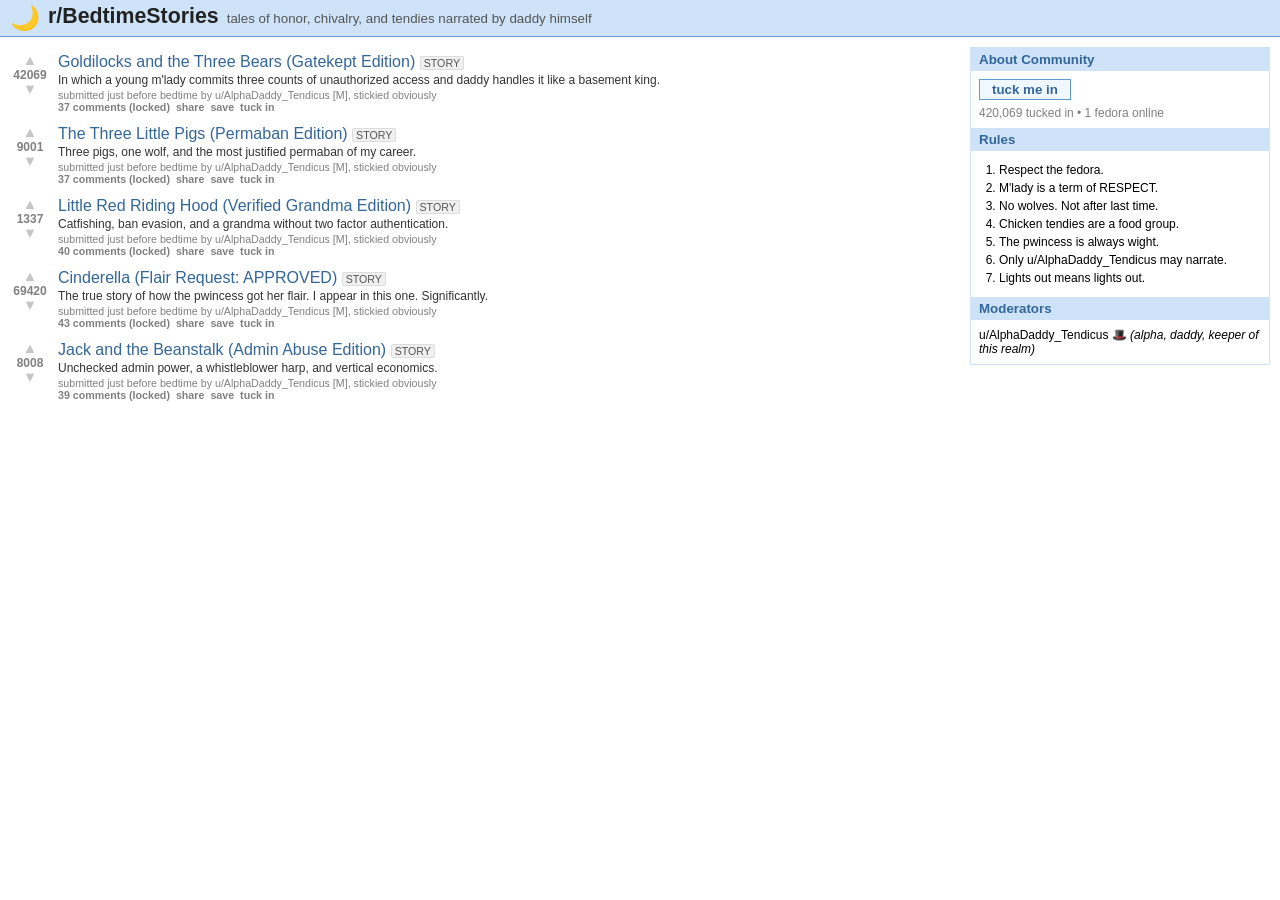
<file: docs/index.html>
<!DOCTYPE html>
<html lang="en">
<head>
<meta charset="utf-8">
<meta name="viewport" content="width=device-width, initial-scale=1">
<title>r/BedtimeStories — REM Sleep</title>
<link rel="icon" href="data:image/svg+xml,<svg xmlns='http://www.w3.org/2000/svg' viewBox='0 0 100 100'><text y='.9em' font-size='90'>🎩</text></svg>">
<link rel="stylesheet" href="styles.css">
</head>
<body>
<div id="app"></div>

<script>window.REM_STORIES = [];</script>
<script src="stories/goldilocks.js"></script>
<script src="stories/three-little-pigs.js"></script>
<script src="stories/red-riding-hood.js"></script>
<script src="stories/cinderella.js"></script>
<script src="stories/jack-beanstalk.js"></script>
<script src="narrator.js"></script>
<script src="app.js"></script>
</body>
</html>
</file>
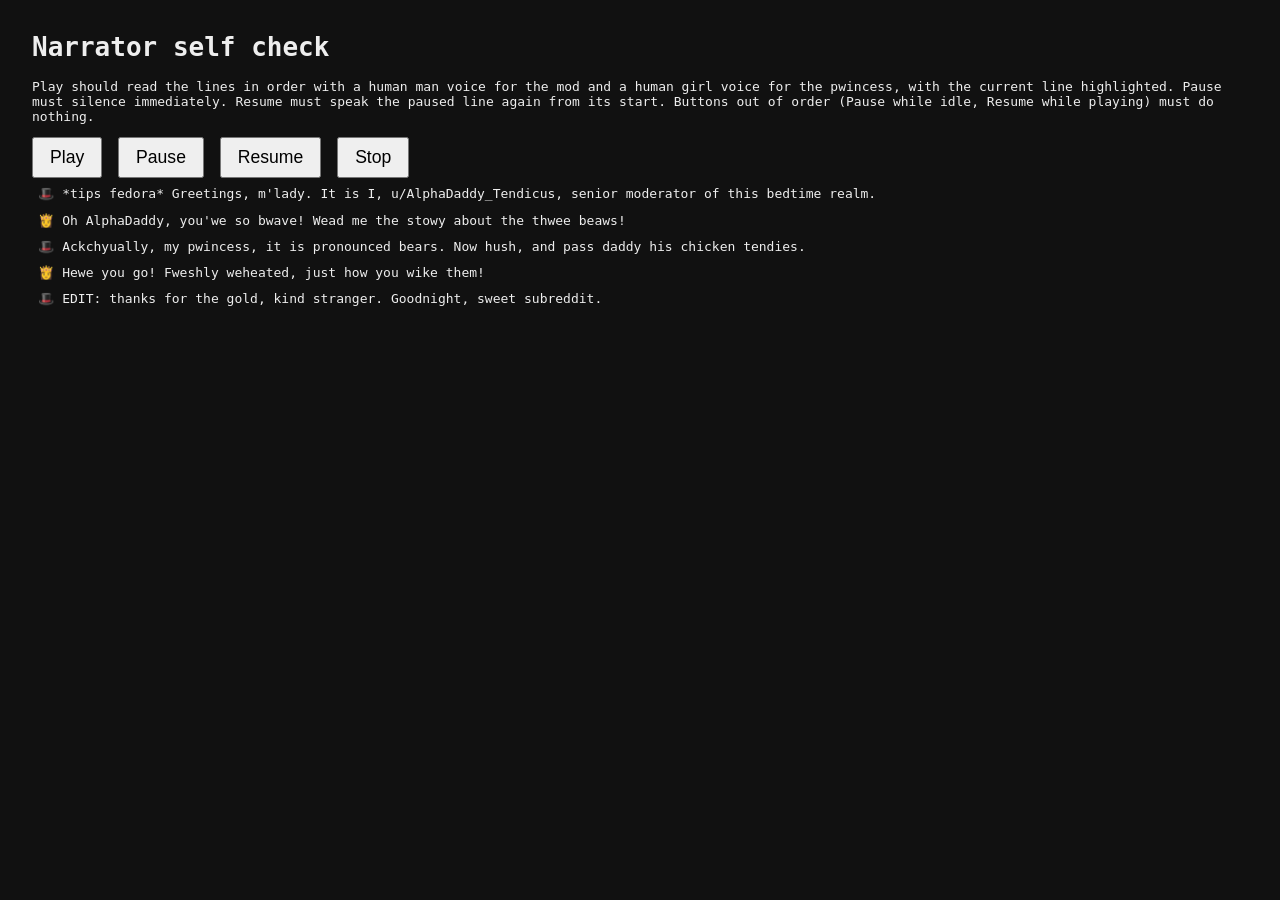
<file: docs/tts-check.html>
<!DOCTYPE html>
<html lang="en">
<head>
<meta charset="utf-8">
<meta name="viewport" content="width=device-width, initial-scale=1">
<title>REM Sleep narrator self check</title>
<style>
  body { font-family: monospace; margin: 2rem; background: #111; color: #eee; }
  button { font-size: 1.1rem; padding: .5rem 1rem; margin-right: .5rem; }
  #script p { margin: .3rem 0; padding: .2rem .4rem; }
  #script p.now { background: #374; }
  #log { margin-top: 1rem; white-space: pre-wrap; color: #8f8; }
</style>
</head>
<body>
<h1>Narrator self check</h1>
<p>Play should read the lines in order with a human man voice for the mod and a human girl
voice for the pwincess, with the current line highlighted. Pause must silence immediately.
Resume must speak the paused line again from its start. Buttons out of order
(Pause while idle, Resume while playing) must do nothing.</p>
<button id="play">Play</button>
<button id="pause">Pause</button>
<button id="resume">Resume</button>
<button id="stop">Stop</button>
<div id="script"></div>
<div id="log"></div>

<script src="narrator.js"></script>
<script>
const LINES = [
  { text: "*tips fedora* Greetings, m'lady. It is I, u/AlphaDaddy_Tendicus, senior moderator of this bedtime realm." },
  { text: "Oh AlphaDaddy, you'we so bwave! Wead me the stowy about the thwee beaws!", speaker: "pwincess" },
  { text: "Ackchyually, my pwincess, it is pronounced bears. Now hush, and pass daddy his chicken tendies." },
  { text: "Hewe you go! Fweshly weheated, just how you wike them!", speaker: "pwincess" },
  { text: "EDIT: thanks for the gold, kind stranger. Goodnight, sweet subreddit." },
];

const log = (msg) => { document.getElementById("log").textContent += msg + "\n"; };
const scriptEl = document.getElementById("script");
LINES.forEach((line) => {
  const p = document.createElement("p");
  p.textContent = (line.speaker === "pwincess" ? "👸 " : "🎩 ") + line.text;
  scriptEl.appendChild(p);
});

const highlight = (i) => {
  scriptEl.querySelectorAll("p").forEach((p, j) => p.classList.toggle("now", i === j));
};

document.getElementById("play").onclick = () => Narrator.play(LINES, {
  onLine: (i) => { highlight(i); log("line " + i); },
  onEnd: () => { highlight(-1); log("THE END"); },
});
document.getElementById("pause").onclick = () => { Narrator.pause(); log("pause clicked"); };
document.getElementById("resume").onclick = () => { Narrator.resume(); log("resume clicked"); };
document.getElementById("stop").onclick = () => { Narrator.stop(); highlight(-1); log("stop clicked"); };
</script>
</body>
</html>
</file>
<file: docs/styles.css>
/* Old-reddit cosplay: Verdana at 10pt, the sacred #cee3f8 banner, link blue
   #369, metadata gray. The joke is the fidelity. */
* { box-sizing: border-box; }
body {
  margin: 0;
  font: 10pt Verdana, Arial, Helvetica, sans-serif;
  background: #fff;
  color: #000;
}
a { color: #369; text-decoration: none; }
a:hover { text-decoration: underline; }

/* ---- header band ---- */
.masthead {
  background: #cee3f8;
  border-bottom: 1px solid #5f99cf;
  padding: 4px 10px;
  display: flex;
  align-items: baseline;
  gap: 8px;
  flex-wrap: wrap;
}
.masthead .snoo { font-size: 18pt; align-self: center; }
.masthead .subname { font-size: 16pt; font-weight: bold; color: #222; }
.masthead .tagline { color: #555; }

/* ---- layout ---- */
.page { display: flex; gap: 16px; padding: 10px; align-items: flex-start; }
.main { flex: 1; min-width: 0; }
.side {
  width: 300px;
  flex-shrink: 0;
  border: 1px solid #cee3f8;
  font-size: 9pt;
}
.side h2 {
  margin: 0;
  background: #cee3f8;
  color: #369;
  font-size: 10pt;
  padding: 4px 8px;
}
.side .box { padding: 8px; }
.side ol { margin: 4px 0 4px 20px; padding: 0; }
.side li { margin-bottom: 4px; }
.subscribe {
  display: inline-block;
  background: #eff7ff;
  border: 1px solid #5f99cf;
  color: #369;
  font-weight: bold;
  padding: 2px 12px;
  cursor: pointer;
}
.subcount { color: #808080; margin-top: 6px; }
@media (max-width: 700px) {
  .page { flex-direction: column; }
  .side { width: 100%; }
}

/* ---- catalog: link list ---- */
.post { display: flex; gap: 8px; padding: 6px 0; }
.votes { width: 40px; text-align: center; color: #c6c6c6; flex-shrink: 0; }
.votes .arrow { cursor: pointer; font-size: 11pt; line-height: 1; }
.votes .arrow.up:hover, .votes .arrow.up.voted { color: #ff8b60; }
.votes .score { color: #808080; font-weight: bold; font-size: 9pt; }
.post .entry { min-width: 0; }
.post .title { font-size: 12pt; }
.post .flair {
  background: #f0f0f0;
  border: 1px solid #ddd;
  border-radius: 2px;
  font-size: 8pt;
  padding: 0 3px;
  color: #555;
  vertical-align: middle;
}
.post .meta, .post .buttons { color: #808080; font-size: 8pt; }
.post .buttons a { color: #808080; font-weight: bold; margin-right: 6px; }
.post .blurb { color: #333; font-size: 9pt; margin: 2px 0; }

/* ---- story page ---- */
.story-title { font-size: 14pt; margin: 4px 0; }
.story-meta { color: #808080; font-size: 8pt; margin-bottom: 8px; }
.usertext {
  border: 1px solid #cee3f8;
  background: #fafafa;
  padding: 8px 12px;
  max-width: 60em;
}
.usertext p { margin: 8px 0; padding: 2px 4px; }
.usertext p.pwincess { color: #a03c78; font-style: italic; }
.usertext p.now { background: #fff5c2; outline: 1px solid #e8d780; }

/* ---- player bar ---- */
.player {
  position: sticky;
  bottom: 0;
  background: #cee3f8;
  border-top: 1px solid #5f99cf;
  padding: 6px 10px;
  display: flex;
  gap: 8px;
  align-items: center;
  margin-top: 10px;
}
.player button {
  font: bold 10pt Verdana, sans-serif;
  background: #eff7ff;
  border: 1px solid #5f99cf;
  color: #369;
  padding: 4px 14px;
  cursor: pointer;
}
.player button:disabled { color: #999; border-color: #bbb; cursor: default; }
.player .status { color: #444; font-size: 8pt; }
</file>
